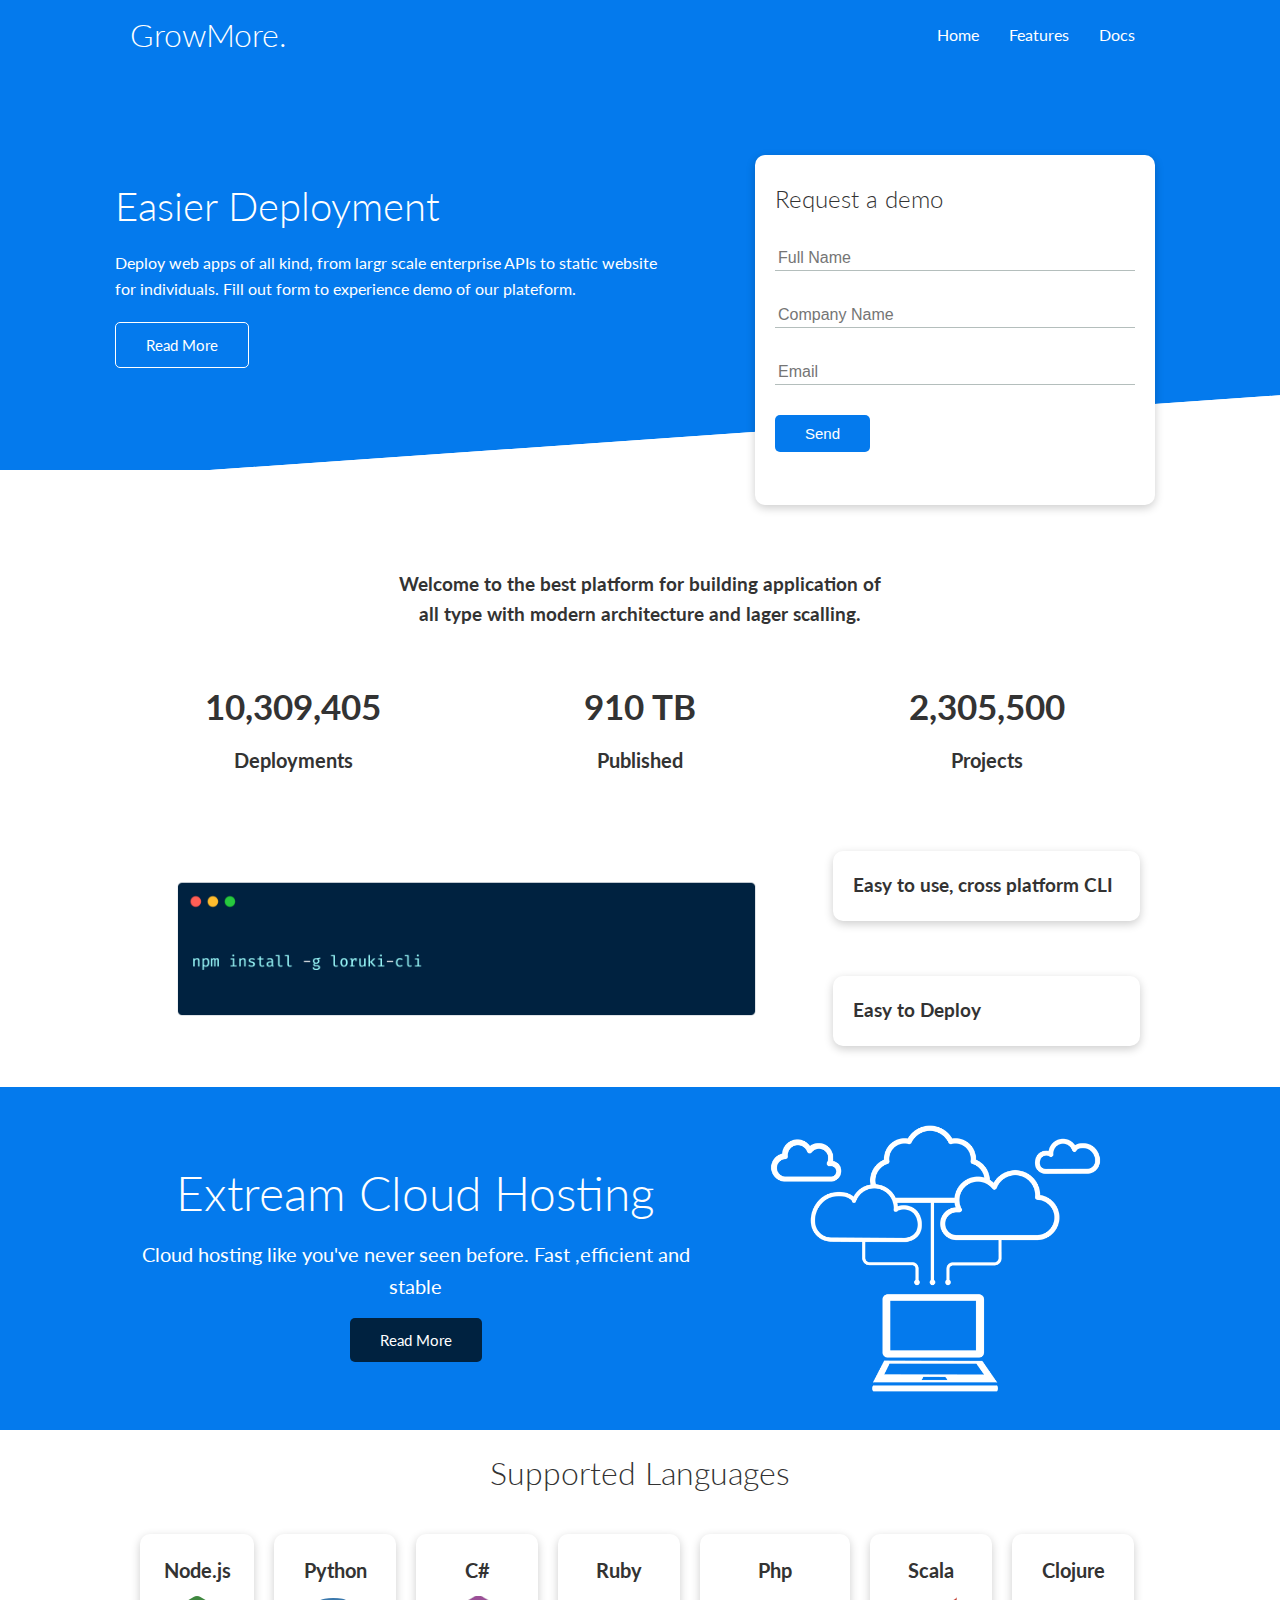
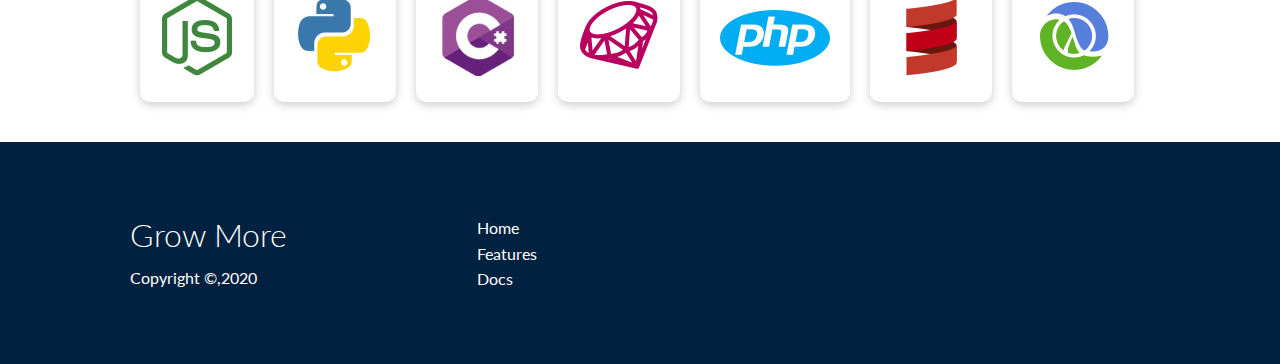
<file: index.html>
<!DOCTYPE html>
<html lang="en">
<head>
    <meta charset="UTF-8">
    <meta name="viewport" content="width=device-width, initial-scale=1.0">
    <title>Document</title>
   
    <!-- fontawesome -->
    <link rel="stylesheet" href="https://cdnjs.cloudflare.com/ajax/libs/font-awesome/5.15.1/css/all.min.css" 
    integrity="sha512-+4zCK9k+qNFUR5X+cKL9EIR+ZOhtIloNl9GIKS57V1MyNsYpYcUrUeQc9vNfzsWfV28IaLL3i96P9sdNyeRssA==" 
    crossorigin="anonymous" />
<!-- custome css -->
    <link rel="stylesheet" href="./css/style.css">
    <link rel="stylesheet" href="./css/utilities.css">
</head>
<body>
    <!-- navbar -->
    <div class="navbar">
        <div class="container flex">
            <h1 class="logo">
                GrowMore.
            </h1>
            <nav>
                <ul>
                    <li>
                        <a href="index.html">Home</a>
                    </li>
                    <li>
                        <a href="features.html">Features</a>
                    </li>
                    <li>
                        <a href="docs.html">Docs</a>
                    </li>
                </ul>
            </nav>
        </div>
    </div>
    <!-- =============showcase-section================== -->
    <section class="showcase">
        <div class="container grid">
            <div class="showcase-text">
                <h1>Easier Deployment</h1>
                <p>Deploy web apps of all kind,
                    from largr scale enterprise APIs to static website for individuals. Fill out form to experience demo of our plateform. 
                </p>
                <a href="features.html" class="btn btn-outline">Read More</a>
            </div>
            <div class="showcase-form card">
                <h2>Request a demo</h2>
                <form>
                    <div class="form-control">
                        <input type="text" name="name" id="name" placeholder="Full Name" required>
                    </div>
                    <div class="form-control">
                        <input type="text" name="company-name" id="cname" placeholder="Company Name" required>
                    </div>
                    <div class="form-control">
                        <input type="email" name="email" id="email" placeholder="Email" required>
                    </div>
                    <input type="submit" value="send" class="btn btn-primary">
                </form>
            </div>
        </div>
    </section>
    <!-- =============END showcase-section================== -->

    <!-- =============Stats-section================== -->

    <section class="stats">
        <div class="container">
            <h3 class="stats-heading text-center my-1">
                Welcome to the best platform for building application of all type with modern architecture and lager scalling.
            </h3>
            <div class="grid grid-3 text-center my-4">
                <div>
                    <i class="fas fa-server fa-3x"></i>
                    <h3>10,309,405</h3>
                    <p class="secondary-text">Deployments</p>
                </div>
                <div>
                    <i class="fas fa-upload fa-3x"></i>
                    <h3>910 TB</h3>
                    <p class="secondary-text">Published</p>
                </div>
                <div>
                    <i class="fas fa-project-diagram fa-3x"></i>
                    <h3>2,305,500</h3>
                    <p class="secondary-text">Projects</p>
                </div>
            </div>
        </div>
    </section>
    <!-- =============END Stats-section================== -->
<!-- ================cli section===================== -->
<section class="cli">
    <div class="container grid">
        <img src="./images/cli.png" alt="cli">
        <div class="card">
            <h3>Easy to use, cross platform CLI</h3>
        </div>
        <div class="card">
            <h3>Easy to Deploy</h3>
        </div>
    </div>
</section>

<!-- ================END cli section===================== -->

<!-- ================cloud section===================== -->
<section class="cloud bg-primary my-2 py-2">
    <div class="container grid">
        <div class="text-center">
            <h2 class="lg">Extream Cloud Hosting</h2>
            <p class="lead my-1">Cloud hosting like you've never seen before. Fast ,efficient and stable</p>
            <a href="features.html" class="btn btn-dark">Read More</a>
        </div>
        <img src="./images/cloud.png" alt="cloud">
    </div>
</section>

<!-- ================END cloud section===================== -->
<!-- ===================Languages===================== -->
<section class="languages">
    <h2 class="md text-center my-2" >Supported Languages</h2>
    <div class="container flex">
        <div class="card">
            <h4>Node.js</h4>
            <img src="./images/logos/node.png" alt="node">
        </div>
        <div class="card">
            <h4>Python</h4>
            <img src="./images/logos/python.png" alt="">
        </div>
        <div class="card">
            <h4>C#</h4>
            <img src="./images/logos/csharp.png" alt="">
        </div>
        <div class="card">
            <h4>Ruby</h4>
            <img src="./images/logos/ruby.png" alt="">
        </div>
        <div class="card">
            <h4>Php</h4>
            <img src="./images/logos/php.png" alt="">
        </div>
        <div class="card">
            <h4>Scala</h4>
            <img src="./images/logos/scala.png" alt="">
        </div>
        <div class="card">
            <h4>Clojure</h4>
            <img src="./images/logos/clojure.png" alt="">
        </div>
    </div>
</section>
<!-- ===================End Languages===================== -->
<!-- ===================footer============================= -->
<footer class="footer bg-dark py-5">
    <div class="container grid grid-3">
        <div>
            <h1>Grow More</h1>
            <p>Copyright &copy,2020</p>
        </div>
        <nav>
            <ul>
                <li><a href="index.html">Home</a></li>
                <li><a href="features.html">Features</a></li>
                <li><a href="docs.html">Docs</a></li>
            </ul>
        </nav>
        <div class="social">
            <a href="#"><i class="fab fa-twitter fa-2x"></i></a>
            <a href="#"><i class="fab fa-github fa-2x"></i></a>
            <a href="#"><i class="fab fa-facebook fa-2x"></i></a>
            <a href="#"><i class="fab fa-instagram fa-2x"></i></a>
        </div>
    </div>
</footer>







</body>
</html>
</file>
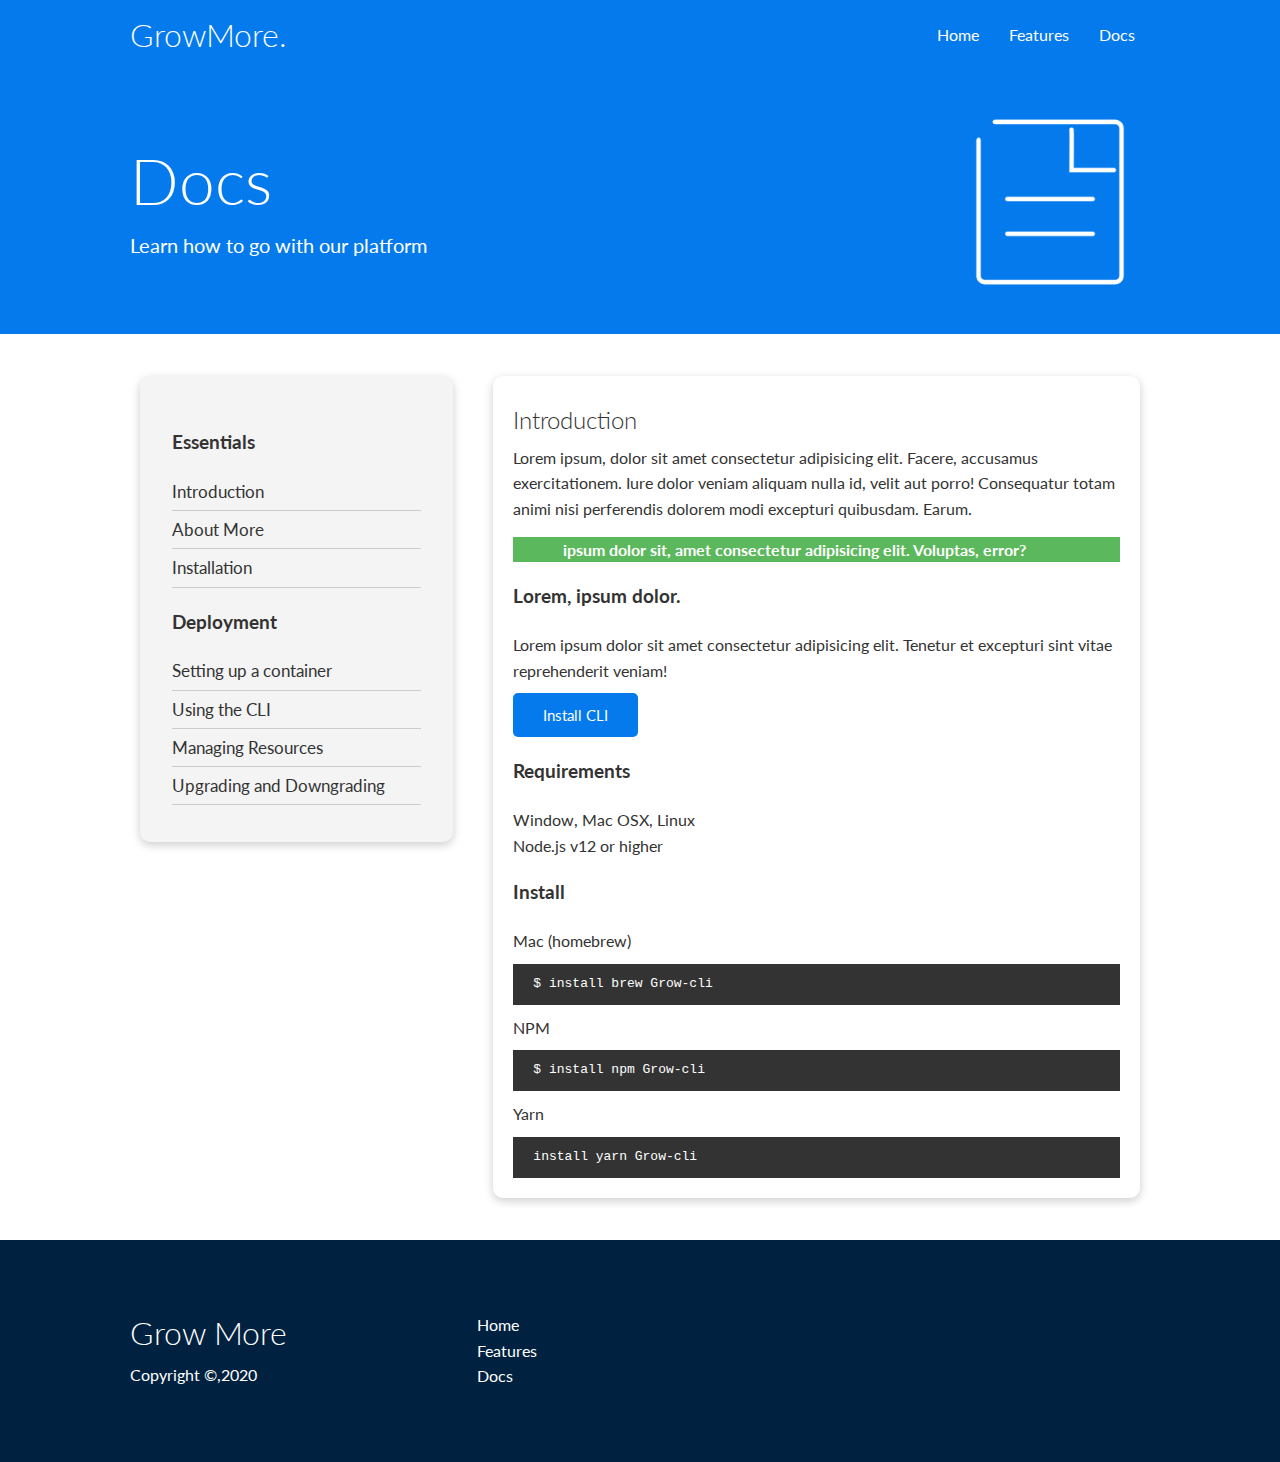
<file: docs.html>
<!DOCTYPE html>
<html lang="en">
  <head>
    <meta charset="UTF-8" />
    <meta name="viewport" content="width=device-width, initial-scale=1.0" />
    <title>Document</title>

    <!-- fontawesome -->
    <link
      rel="stylesheet"
      href="https://cdnjs.cloudflare.com/ajax/libs/font-awesome/5.15.1/css/all.min.css"
      integrity="sha512-+4zCK9k+qNFUR5X+cKL9EIR+ZOhtIloNl9GIKS57V1MyNsYpYcUrUeQc9vNfzsWfV28IaLL3i96P9sdNyeRssA=="
      crossorigin="anonymous"
    />
    <!-- custome css -->
    <link rel="stylesheet" href="./css/style.css" />
    <link rel="stylesheet" href="./css/utilities.css" />
  </head>
  <body>
    <!-- navbar -->
    <div class="navbar">
      <div class="container flex">
        <h1 class="logo">GrowMore.</h1>
        <nav>
          <ul>
            <li>
              <a href="index.html">Home</a>
            </li>
            <li>
              <a href="features.html">Features</a>
            </li>
            <li>
              <a href="docs.html">Docs</a>
            </li>
          </ul>
        </nav>
      </div>
    </div>

    <!-- docs-head section -->
    <section class="docs-head bg-primary py-3">
      <div class="container grid">
        <div>
          <h1 class="xl">Docs</h1>
          <p class="lead">Learn how to go with our platform</p>
        </div>
        <img src="./images/docs.png" alt="server" />
      </div>
    </section>

<!-- docs-main section -->
    <section class="docs-main py-3">
      <div class="container grid">
        <div class="card bg-light p-3">
          <h3 class="my-2">Essentials</h3>
          <nav>
            <ul>
              <li><a href="#">Introduction</a></li>
              <li><a href="#">About More</a></li>
              <li><a href="#">Installation</a></li>
            </ul>
          </nav>
          <h3 class="my-2">Deployment</h3>
          <nav>
            <ul>
              <li><a href="#">Setting up a container</a></li>
              <li><a href="#">Using the CLI</a></li>
              <li><a href="#">Managing Resources</a></li>
              <li><a href="#">Upgrading and Downgrading </a></li>
            </ul>
          </nav>
        </div>
        <div class="card">
          <h2>Introduction</h2>
          <p>
            Lorem ipsum, dolor sit amet consectetur adipisicing elit. Facere,
            accusamus exercitationem. Iure dolor veniam aliquam nulla id, velit
            aut porro! Consequatur totam animi nisi perferendis dolorem modi
            excepturi quibusdam. Earum.
          </p>
          <div class="alert alert-success">
            <i class="fas fa-info" style=" margin-right: 10px; margin-left: 10px;"
              >  </i><span style="margin-left: 10px;">ipsum dolor sit, amet consectetur adipisicing elit.
                Voluptas, error?</span>
          </div>
          <h3>Lorem, ipsum dolor.</h3>
          <p>Lorem ipsum dolor sit amet consectetur adipisicing elit. Tenetur et excepturi sint vitae reprehenderit veniam!</p>
          <a href="#" class="btn btn-primary">Install CLI</a>
          <h3>Requirements</h3>
          <ul>
              <li>Window, Mac OSX, Linux</li>
              <li>Node.js v12 or higher</li>
          </ul>
          <h3>Install</h3>
          <p>Mac (homebrew)</p>
          <pre><code>$ install brew Grow-cli</code></pre>
          <p>NPM</p>
          <pre><code>$ install npm Grow-cli</code></pre>
          <p>Yarn</p>
          <pre><code>install yarn Grow-cli</code></pre>
          
        </div>
      </div>
    </section>

    <!-- footer -->
    <footer class="footer bg-dark py-5">
      <div class="container grid grid-3">
        <div>
          <h1>Grow More</h1>
          <p>Copyright &copy,2020</p>
        </div>
        <nav>
          <ul>
            <li><a href="index.html">Home</a></li>
            <li><a href="features.html">Features</a></li>
            <li><a href="docs.html">Docs</a></li>
          </ul>
        </nav>
        <div class="social">
          <a href="#"><i class="fab fa-twitter fa-2x"></i></a>
          <a href="#"><i class="fab fa-github fa-2x"></i></a>
          <a href="#"><i class="fab fa-facebook fa-2x"></i></a>
          <a href="#"><i class="fab fa-instagram fa-2x"></i></a>
        </div>
      </div>
    </footer>
  </body>
</html>
</file>
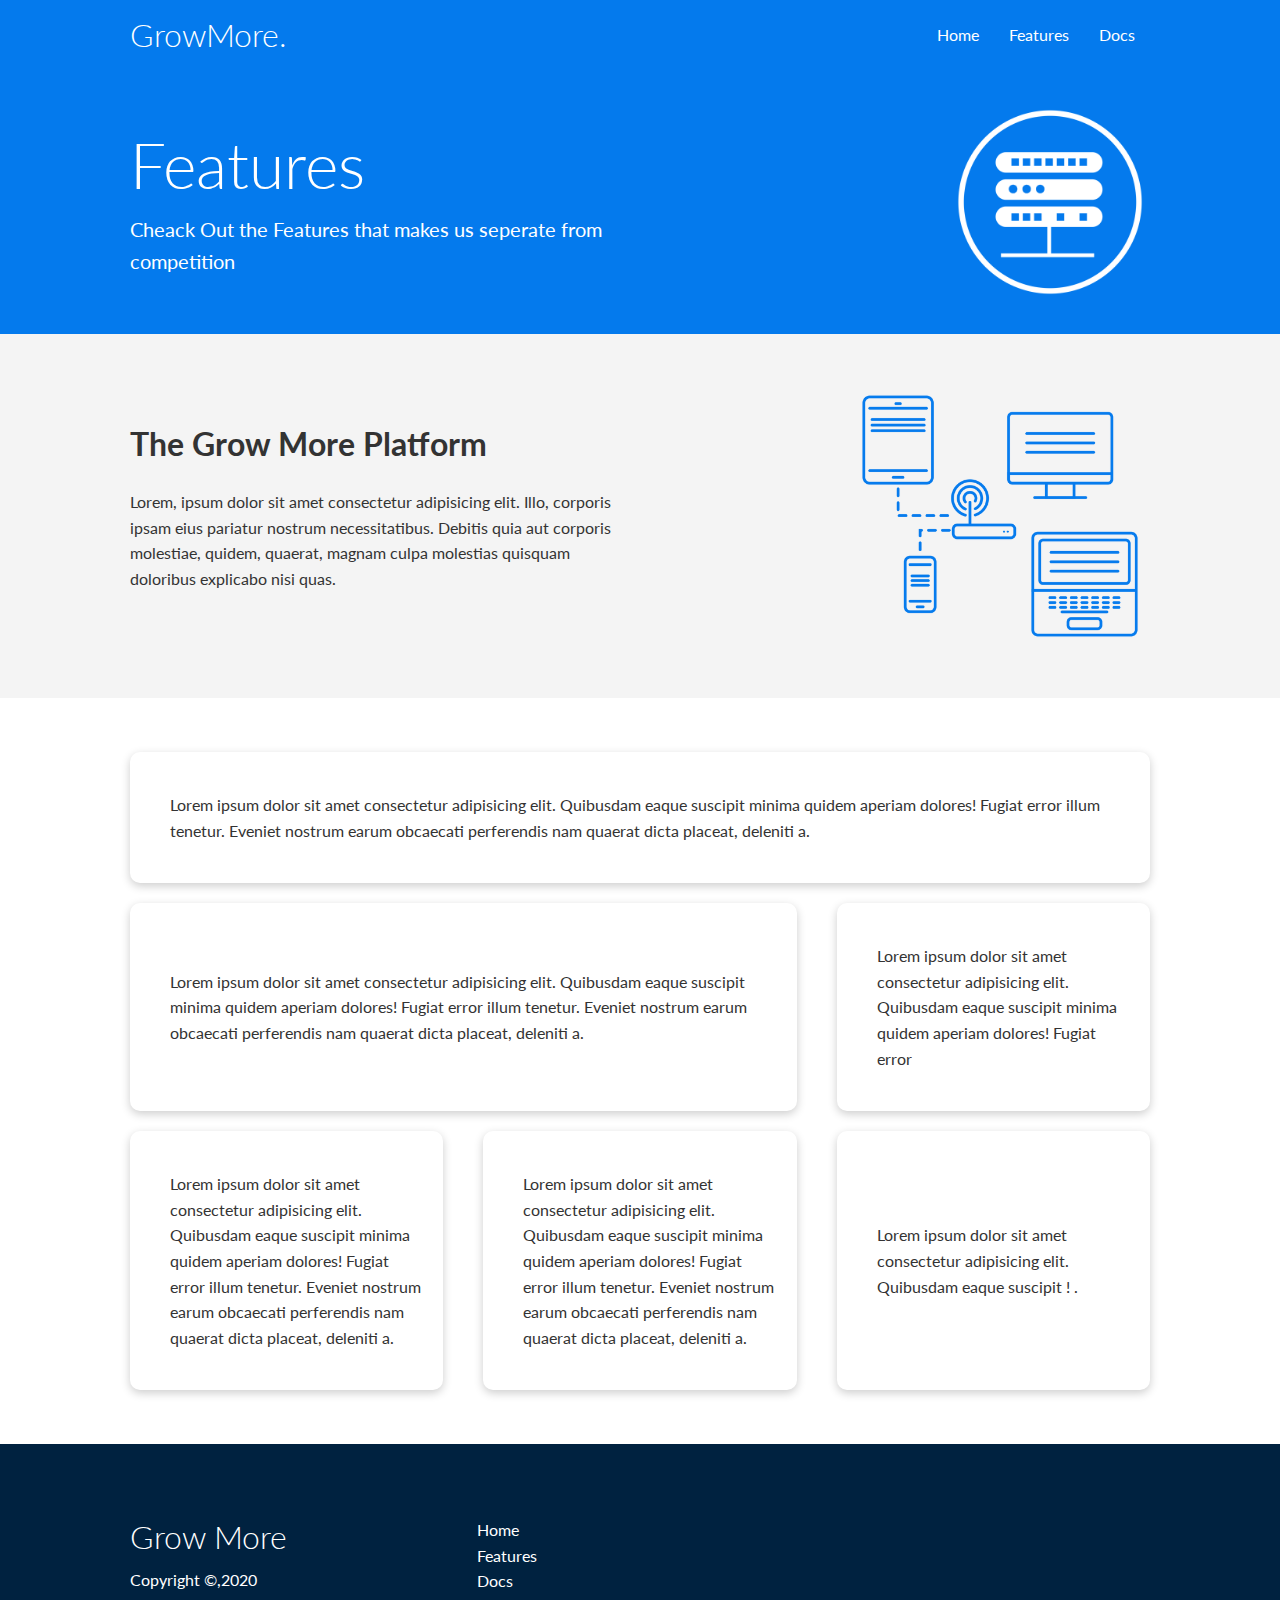
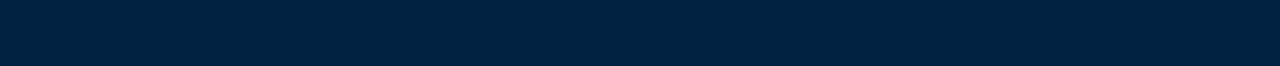
<file: features.html>
<!DOCTYPE html>
<html lang="en">
<head>
    <meta charset="UTF-8">
    <meta name="viewport" content="width=device-width, initial-scale=1.0">
    <title>Document</title>
   
    <!-- fontawesome -->
    <link rel="stylesheet" href="https://cdnjs.cloudflare.com/ajax/libs/font-awesome/5.15.1/css/all.min.css" 
    integrity="sha512-+4zCK9k+qNFUR5X+cKL9EIR+ZOhtIloNl9GIKS57V1MyNsYpYcUrUeQc9vNfzsWfV28IaLL3i96P9sdNyeRssA==" 
    crossorigin="anonymous" />
<!-- custome css -->
    <link rel="stylesheet" href="./css/style.css">
    <link rel="stylesheet" href="./css/utilities.css">
</head>
<body>
    <!-- navbar -->
    <div class="navbar">
        <div class="container flex">
            <h1 class="logo">
                GrowMore.
            </h1>
            <nav>
                <ul>
                    <li>
                        <a href="index.html">Home</a>
                    </li>
                    <li>
                        <a href="features.html">Features</a>
                    </li>
                    <li>
                        <a href="docs.html">Docs</a>
                    </li>
                </ul>
            </nav>
        </div>
    </div>

    <!-- fratures-head section -->
    <section class="features-head bg-primary py-3">
        <div class="container grid">
            <div>
                <h1 class="xl">Features</h1>
                <p class="lead">Cheack Out the Features that makes us seperate from competition</p>
            </div>
            <img src="./images/server.png" alt="server">
        </div>
    </section>

    <!-- Features-sub-head -->
    <section class="features-sub-head bg-light py-3">
        <div class="container grid">
            <div>
                <h1 class="md" style="font-weight: bold;">The Grow More Platform</h1>
                <p class="py-1">Lorem, ipsum dolor sit amet consectetur adipisicing elit. Illo, corporis ipsam eius pariatur nostrum necessitatibus. 
                    Debitis quia aut corporis molestiae, quidem, quaerat, magnam culpa molestias quisquam doloribus explicabo nisi quas.</p>
            </div>
            <img src="./images/server2.png" alt="server">
        </div>
    </section>

    <!-- features-main -->
    <section class="features-main my-2">
        <div class="container grid grid-3">
            <div class="card flex">
                <i class="fas fa-server fa-3x"></i>
                <p>Lorem ipsum dolor sit amet consectetur adipisicing elit. Quibusdam eaque suscipit minima quidem aperiam dolores! 
                    Fugiat error illum tenetur. Eveniet nostrum earum obcaecati perferendis nam quaerat dicta placeat, deleniti a.</p>
            </div>
            
            <div class="card flex">
                <i class="fas fa-database fa-3x"></i>
                <p>Lorem ipsum dolor sit amet consectetur adipisicing elit. Quibusdam eaque suscipit minima quidem aperiam dolores! 
                    Fugiat error illum tenetur. Eveniet nostrum earum obcaecati perferendis nam quaerat dicta placeat, deleniti a.</p>
            </div>
            <div class="card flex">
                <i class="fas fa-power-off fa-3x"></i>
                <p>Lorem ipsum dolor sit amet consectetur adipisicing elit. Quibusdam eaque suscipit minima quidem aperiam dolores! 
                    Fugiat error</p>
            </div>
            <div class="card flex">
                <i class="fas fa-upload fa-3x"></i>
                <p>Lorem ipsum dolor sit amet consectetur adipisicing elit. Quibusdam eaque suscipit minima quidem aperiam dolores! 
                    Fugiat error illum tenetur. Eveniet nostrum earum obcaecati perferendis nam quaerat dicta placeat, deleniti a.</p>
            </div>
            <div class="card flex">
                <i class="fas fa-project-diagram fa-3x"></i>
                <p>Lorem ipsum dolor sit amet consectetur adipisicing elit. Quibusdam eaque suscipit minima quidem aperiam dolores! 
                    Fugiat error illum tenetur. Eveniet nostrum earum obcaecati perferendis nam quaerat dicta placeat, deleniti a.</p>
            </div>
            <div class="card flex">
                <i class="fas fa-laptop-code fa-3x"></i>
                <p>Lorem ipsum dolor sit amet consectetur adipisicing elit. Quibusdam eaque suscipit ! 
                    .</p>
            </div>
        </div>
    </section>

    <!-- footer -->
    <footer class="footer bg-dark py-5">
        <div class="container grid grid-3">
            <div>
                <h1>Grow More</h1>
                <p>Copyright &copy,2020</p>
            </div>
            <nav>
                <ul>
                    <li><a href="index.html">Home</a></li>
                    <li><a href="features.html">Features</a></li>
                    <li><a href="docs.html">Docs</a></li>
                </ul>
            </nav>
            <div class="social">
                <a href="#"><i class="fab fa-twitter fa-2x"></i></a>
                <a href="#"><i class="fab fa-github fa-2x"></i></a>
                <a href="#"><i class="fab fa-facebook fa-2x"></i></a>
                <a href="#"><i class="fab fa-instagram fa-2x"></i></a>
            </div>
        </div>
    </footer>
</file>
<file: css/style.css>
@import url('https://fonts.googleapis.com/css2?family=Lato:wght@300&display=swap');

:root{
    --primary-color: #047aed;
    --secondary-color:#1c3fa8;
    --dark-color:#002240;
    --light-color:#f4f4f4;
    --success-color:#5cb85c;
    --error-color:#d9534f;
}
*{
    margin: 0;
    padding: 0;
    box-sizing: border-box;
}
body{
    font-family: 'Lato', sans-serif;
    color:#333;
    line-height: 1.6;
}
 ul{
     list-style-type: none;
 }
 a{
     text-decoration: none;
     color: #333;
 }
 h1,h2{
     font-weight: 300;
     line-height: 1.2;
     margin: 10px 0;
 }
 p{
     margin: 10px 0;
 }
img{
    width: 100%;
}

/* navbar */
.navbar{
    background-color:var(--primary-color);
    color:#fff;
    height: 70px;
}
.navbar .flex{
    justify-content: space-between;
}
.navbar ul{
    display: flex;
}
.navbar a{
    padding: 10px;
    margin: 0 5px;
    color:#fff;
}
.navbar a:hover{
    border-bottom: 2px solid #fff;
}

/* showcase */
.showcase{
    position: relative;
    height: 400px;
   background-color:var(--primary-color) ; 
   color: #fff;
}
.showcase::before, .showcase::after{
    content: "";
    height: 100px;
    position: absolute;
    bottom: -70px;
    right: 0;
    left: 0;
    background-color: #fff;
    transform: skewY(-4deg);
}
.showcase h1{
    font-size: 40px;
}
.showcase p{
    margin: 20px 0;
}
.showcase .grid{
   grid-template-columns: 55% 45%;  /*//it allows the space for showcase-text and showcase-form  */
    gap: 30px;  /*make 20px space betn them */
    overflow: visible;
}

.showcase-text{
    animation: slideinfromLeft 1s ease-in;
}
.showcase-form{
    position: relative;
    top: 60px;
    width: 400px;
    height: 350px;
    padding: 40px;
    justify-self: flex-end;
    z-index: 100;
    animation: slideinfromRight 1s ease-in;
}
.showcase-form .form-control{
    margin:30px 0;
}
.showcase-form input[type='text'],
.showcase-form input[type='email']{
    border: 0;
    border-bottom: 1px solid #b4bebc;
    width:100%;
    padding: 3px;
    font-size: 16px;
}
.showcase-form input:focus{
    outline: none;
}

/* stats */

.stats{
    padding-top: 100px;
    animation: slideinfromBottom 1s ease-in;
}
.stats .stats-heading{
    max-width: 500px;
    margin: auto;
}
.stats .grid h3{
    font-size: 35px;
}
.stats .grid i{
    color: var(--primary-color);
}
.stats .grid p{
    font-size: 20px;
    font-weight: bold;
}

/* cli */

.cli .grid{
    grid-template-columns: repeat(3,1fr);
    grid-template-rows: repeat(2,1fr);
}
.cli .grid>*:first-child{
    grid-column: 1/span 2;
    grid-row: 1/span 2;
}

/* cloud */
.cloud .grid{
    grid-template-columns: 4fr 3fr;
}


.languages .flex{
    flex-wrap: wrap;
  
}
.languages .card{
    text-align: center;
    margin: 18px 10px 40px 10px;
    transition: transform .2s ease-in;
}
.languages .card:hover{
    transform: translateY(-15px);
}
.languages .card h4{
    font-size: 20px;
    margin-bottom: 10px;
}

/* features */

.features-head img,.docs-head img{
    width:200px;
    justify-self: flex-end;
}
.features-sub-head img{
    width:300px;
    justify-self: flex-end;
}
.features-main .card>i{
    margin-right: 20px;
}
.features-main .grid{
    padding: 30px;
}
.features-main .grid>*:first-child{
    grid-column: 1/span 3;
}
.features-main .grid>*:nth-child(2){
    grid-column: 1/span 2;
}

/* docs */
.docs-main h3{
    margin:20px 0;
}
.docs-main .grid{
    grid-template-columns: 1fr 2fr;
    align-items: flex-start;
}
.docs-main nav li{
    font-size: 17px;
    padding-bottom: 5px;
    margin-bottom: 5px;
    border-bottom: 1px solid #ccc;
}
.docs-main a:hover{
    color: var(--primary-color);
    font-weight: bold;
}
code, pre{
    background-color: #333;
    color: #fff;
    padding: 10px;
}

/* footer */
.footer .social a{
    margin: 0 10px;
}


/* ===========Animation====================== */
@keyframes slideinfromLeft{
    0%{
        transform: translateX(-100%);
    }
    100%{
        transform: translateX(0);
    }
}

@keyframes slideinfromRight{
    0%{
        transform: translateX(100%);
    }
    100%{
        transform: translateX(0);
    }
}

@keyframes slideinfromTop{
    0%{
        transform: translateX(-100%);
    }
    100%{
        transform: translateX(0);
    }
}

@keyframes slideinfromBottom{
    0%{
        transform: translateY(100%);
    }
    100%{
        transform: translateY(0);
    }
}



/*===================== responsive============== */

/* for tablet or under */

@media(max-width:768px){
 .grid,
 .showcase .grid,
 .stats .grid,
 .cli .grid,
 .cloud .grid,
 .features-main .grid,
 .docs-main .grid{
     grid-template-columns: 1fr;
     grid-template-rows: 1fr;
 }
 .showcase{
     height: auto;
 }
 .showcase-text{
     text-align: center;
     margin-top: 40px;
     animation: slideinfromTop 1s ease-in;
 }
 .showcase-form{
     justify-self: center;
     margin: auto;
     animation: slideinfromBottom 1s ease-in;
 }
 .cli .grid >*:first-child{
    grid-column: 1;
    grid-row: 1;
}
.languages .flex{
   margin-left: 63px;
}
.features-head,
.features-sub-head,
.docs-head{
    text-align: center;
}
.features-head img ,
.features-sub-head img,
.docs-head img{
    justify-self: center;
}
.features-main .grid>*:first-child{
    grid-column: 1;
}
.features-main .grid>*:nth-child(2){
    grid-column: 1
    ;
}
}


/* for Mobile view */

@media(max-width:500px){
    .navbar{
        height: 110px;
    }
    .navbar .flex {
        flex-direction: column;
    }
    .navbar ul{
        padding: 10px;
        background-color: rgba(0 ,0, 0,0.2);
    }
    .showcase-form {
        width :300px;
    }
}
</file>
<file: css/utilities.css>
.container{
    max-width: 1100px;
    margin: 0 auto;
    padding: 0 40px;
    overflow: auto;
}
.flex{
    display: flex;
    align-items: center;
    height: 100%;

}
.card{
    background-color: #fff;
    color:#333;
    border-radius: 10px;
    box-shadow: 0 3px 10px rgba(0,0,0,0.2);
    padding: 20px;
    margin: 10px;
}
.btn{
    display: inline-block;
    padding: 10px 30px;
    border: none;
    border-radius: 5px;
    background-color: var(--primary-color);
    color: #fff;
    cursor: pointer;
    font-size: 15px;
    text-transform: capitalize;
}
.btn:hover{
    transform: scale(1.1);
}
.btn-outline{
    border: 1px solid #fff;
}


.grid{
    display: grid;
    grid-template-columns: repeat(2,1fr);
    gap: 20px;
    justify-content: center;
    align-items: center;
    height: 100%;
}

.grid-3{
    grid-template-columns: repeat(3,1fr);
}

.text-center{
    text-align: center;
}

.alert{
    margin: 15px 0;
    padding: 10 px 20px;
    background-color: var(--light-color);
    font-weight: bold;
}
.alert i{
    padding: 10px;
}
.alert-success{
    background-color: var(--success-color);
    color:#fff;
}
.alert-error{
    background-color: var(--error-color);
    color: #fff;
}

/* =========background========== */
.bg-primary, 
.btn-primary{
    background-color: var(--primary-color);
    color: #fff;
}
.bg-secondary, 
.btn-secondary{
    background-color: var(--secondary-color);
    color: #fff;
}
.bg-dark, 
.btn-dark{
    background-color: var(--dark-color);
    color: #fff;
}
.bg-light, 
.btn-light{
    background-color: var(--light-color);
    color: #333;
}

.bg-dark a{
    color:#fff
}

.lead{
    font-size: 20px;
}
.xl{
    font-size: 4rem;
}
.lg{
    font-size: 3rem;
}
.md{
    font-size: 2rem;
}
.sm{
    font-size: 1rem;
}

/* ===============================margins================ */
.my-1{
    margin: 1rem 0;
}
.my-2{
    margin: 1.5rem 0;
}
.my-3{
    margin: 2rem 0;
}
.my-4{
    margin: 3rem 0;
}
.my-5{
    margin: 4rem 0;
}

.m-1{
    margin: 1rem ;
}
.m-2{
    margin: 1.5rem ;
}
.m-3{
    margin: 2rem ;
}
.m-4{
    margin: 3rem ;
}
.m-5{
    margin: 4rem ;
}

/* padding */
.py-1{
    padding: 1rem 0;
}
.py-2{
    padding: 1.5rem 0;
}
.py-3{
    padding: 2rem 0;
}
.py-4{
    padding: 3rem 0;
}
.py-5{
    padding: 4rem 0;
}

.p-1{
    padding: 1rem ;
}
.p-2{
    padding: 1.5rem ;
}
.p-3{
    padding: 2rem ;
}
.p-4{
    padding: 3rem ;
}
.p-5{
    padding: 4rem ;
}
/* ==============================END margins================ */
</file>
